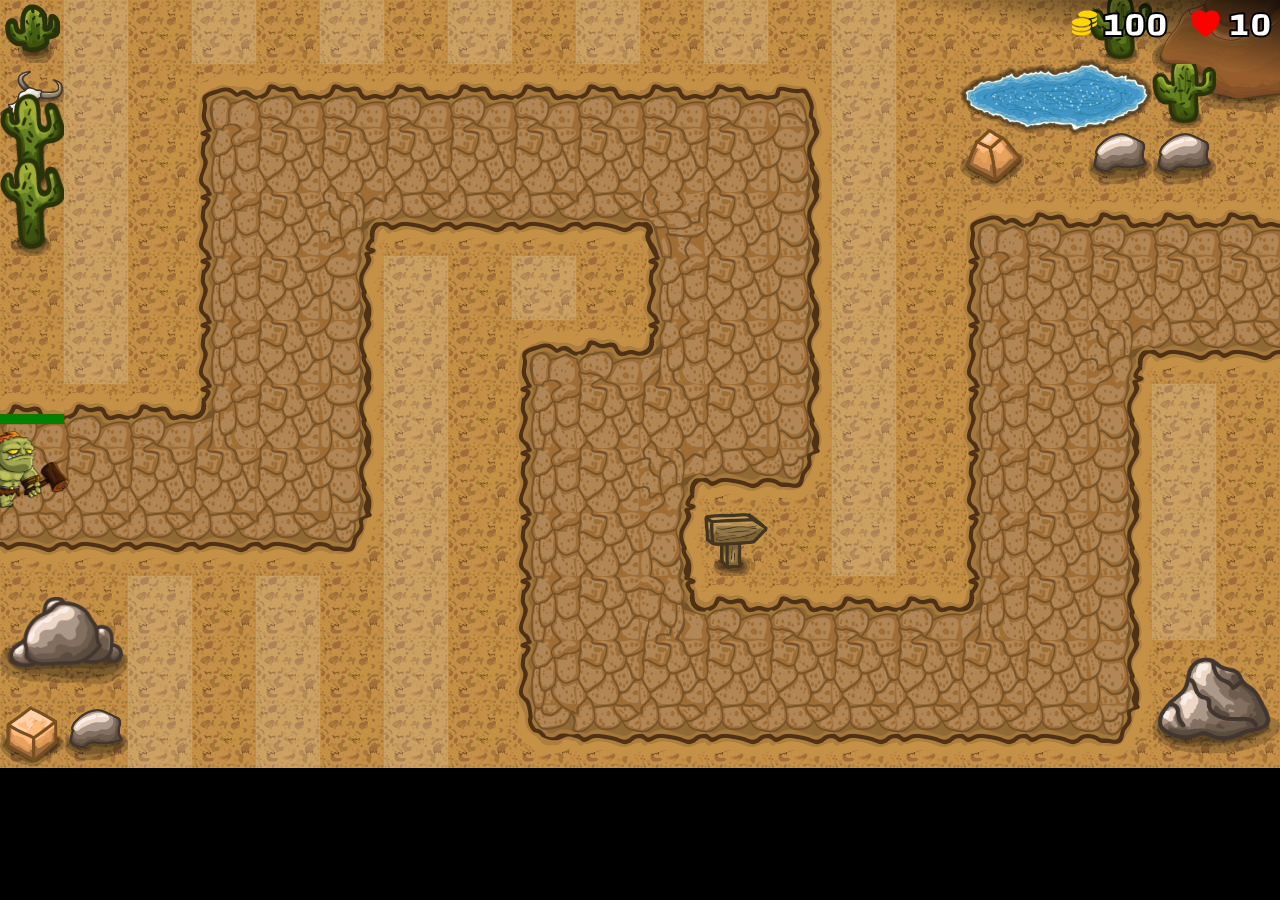
<file: index.html>
<!DOCTYPE html>
<!-- index.html -->
<html lang="en">
<head>
    <meta charset="UTF-8">
    <link rel="stylesheet" type="text/css" href="styles.css">
    <meta name="viewport" content="width=device-width, initial-scale=1.0">
    <link href="https://fonts.googleapis.com/css2?family=Changa+One&display=swap" rel="stylesheet">
    <title>Tower Defense Game</title>
</head>
<body>
    <div id="startScreen">
        <div id="title">Tower Defense Game</div>        
		<div id="instructions">
			<p><strong>How to Play:</strong></p>
            <p>Click "Play" to start the game!</p>
		</div>
        <button id="playButton">Play</button>
    </div>
<div id="gameScreen" style="position: relative; display: inline-block">
	<div id="gameOver">GAME OVER</div>
	<canvas id="canvas"></canvas>
    <div id="gameScreen" >
		<!-- Level template (hidden by default) -->
		<div id="levelTemplate" >
			<!-- Common level elements, including canvas -->
			<div id="gradient-box"></div>
			<div id="status-bar" >
			</div><!--  status-bar -->
		</div><!--  levelTemplate -->
	</div>
	<div 
		style="
			position: absolute; 
			top: 0; 
			right: 0; 
			width: 400px; 
			height: 80px; 
			background: linear-gradient(
				to left bottom,
				rgba(0, 0, 0, 0.8), 
				rgba(0, 0, 0, 0),
				rgba(0, 0, 0, 0)
			);
		"
	></div>
	<div 
		style="
			position: absolute; 
			top: 4px; 
			right: 8px; 
			font-size: 36px; 
			color: white;
			-webkit-text-stroke: 2px black;
			display: flex;
			align-items: center;
		"
	>
		<!-- coins -->
		<div style="display: flex; align-items: center; margin-right: 20px">
			<svg 
				style="width: 25px; color: gold; margin-right: 5px"
				xmlns="http://www.w3.org/2000/svg" height="1em" 
				viewBox="0 0 512 512"
				fill="currentColor"
			>
				<!--! Font Awesome Free 6.4.2 by @fontawesome - https://fontawesome.com License - https://fontawesome.com/license (Commercial License) Copyright 2023 Fonticons, Inc. -->
				<path 
					d="M512 80c0 18-14.3 34.6-38.4 48c-29.1 16.1-72.5 27.5-122.3 30.9c-3.7-1.8-7.4-3.5-11.3-5C300.6 137.4 248.2 128 192 128c-8.3 0-16.4 .2-24.5 .6l-1.1-.6C142.3 114.6 128 98 128 80c0-44.2 86-80 192-80S512 35.8 512 80zM160.7 161.1c10.2-.7 20.7-1.1 31.3-1.1c62.2 0 117.4 12.3 152.5 31.4C369.3 204.9 384 221.7 384 240c0 4-.7 7.9-2.1 11.7c-4.6 13.2-17 25.3-35 35.5c0 0 0 0 0 0c-.1 .1-.3 .1-.4 .2l0 0 0 0c-.3 .2-.6 .3-.9 .5c-35 19.4-90.8 32-153.6 32c-59.6 0-112.9-11.3-148.2-29.1c-1.9-.9-3.7-1.9-5.5-2.9C14.3 274.6 0 258 0 240c0-34.8 53.4-64.5 128-75.4c10.5-1.5 21.4-2.7 32.7-3.5zM416 240c0-21.9-10.6-39.9-24.1-53.4c28.3-4.4 54.2-11.4 76.2-20.5c16.3-6.8 31.5-15.2 43.9-25.5V176c0 19.3-16.5 37.1-43.8 50.9c-14.6 7.4-32.4 13.7-52.4 18.5c.1-1.8 .2-3.5 .2-5.3zm-32 96c0 18-14.3 34.6-38.4 48c-1.8 1-3.6 1.9-5.5 2.9C304.9 404.7 251.6 416 192 416c-62.8 0-118.6-12.6-153.6-32C14.3 370.6 0 354 0 336V300.6c12.5 10.3 27.6 18.7 43.9 25.5C83.4 342.6 135.8 352 192 352s108.6-9.4 148.1-25.9c7.8-3.2 15.3-6.9 22.4-10.9c6.1-3.4 11.8-7.2 17.2-11.2c1.5-1.1 2.9-2.3 4.3-3.4V304v5.7V336zm32 0V304 278.1c19-4.2 36.5-9.5 52.1-16c16.3-6.8 31.5-15.2 43.9-25.5V272c0 10.5-5 21-14.9 30.9c-16.3 16.3-45 29.7-81.3 38.4c.1-1.7 .2-3.5 .2-5.3zM192 448c56.2 0 108.6-9.4 148.1-25.9c16.3-6.8 31.5-15.2 43.9-25.5V432c0 44.2-86 80-192 80S0 476.2 0 432V396.6c12.5 10.3 27.6 18.7 43.9 25.5C83.4 438.6 135.8 448 192 448z"
				/>
			</svg>
			
			<div id="coins">100</div>
		</div>
		<!-- hearts -->
		<div style="display: flex; align-items: center;">
			<svg 
			style="width: 35px; color: red; margin-right: 5px"
				xmlns="http://www.w3.org/2000/svg" 
				viewBox="0 0 24 24" 
				fill="currentColor" 			
			>
				<path 
					d="M11.645 20.91l-.007-.003-.022-.012a15.247 15.247 0 01-.383-.218 25.18 25.18 0 
					01-4.244-3.17C4.688 15.36 2.25 12.174 2.25 8.25 2.25 5.322 4.714 3 7.688 3A5.5 5.5 0 0112 5.052 5.5 5.5 0 0116.313 3c2.973 0 5.437 2.322 5.437 5.25 0 3.925-2.438 7.111-4.739 
					9.256a25.175 25.175 0 01-4.244 3.17 15.247 15.247 0 01-.383.219l-.022.012-.007.004-.003.001a.752.752 0 01-.704 0l-.003-.001z" 
				/>
			</svg>
			<div id="hearts">10</div>
		</div>
	</div>
</div>
<body>



<script src="scripts/waypoints.js"></script>
<script src="scripts/placementTilesData.js"></script>
<script src="scripts/classes/Sprite.js"></script>
<script src="scripts/classes/Building.js"></script>
<script src="scripts/classes/Enemy.js"></script>
<script src="scripts/classes/PlacementTile.js"></script>
<script src="scripts/classes/Projectile.js"></script>
<script src="index.js"></script>
</file>
<file: styles.css>
/* styles.css */
/* Reset some default browser styles */
body, h1, p, button {
  margin: 0;
  padding: 0;
}
/* General Styles */
body {
  background-color: black;
  font-family: 'Changa One', cursive;
  color: white;
  height: 100vh;
  display: flex;
}
/* Make the main game screen and start screen take up full viewport height */
#startScreen {
  display: none;
  flex-direction: column;
  align-items: center;
  justify-content: flex-start; /* Adjust to align content at the top */
  height: 100vh; /* Ensure the start screen takes up the full viewport height */
  background-color: black; /* Restore the black background */
}
/* Styles for title and header with black outline */
#title {
  font-size: 68px;
  margin: 0;
  padding: 20px; /* Add some padding for spacing */
  text-align: center;
  -webkit-text-stroke: 2px black; /* Text stroke */
}
/* Styles for instructions */
#instructions {
  font-size: 24px; /* Adjust the font size as needed */
  text-align: center; /* Center align the text */
  margin: 20px 0; /* Add top and bottom margin to separate from the title and play button */
}
/* Button Styles */
#playButton {
  background-color: #00ff00;
  color: black;
  font-size: 24px;
  padding: 10px 20px;
  margin-top: auto; /* This will push the button to the vertical center */
  margin-bottom: auto; /* This will push the button to the vertical center */
  cursor: pointer;
  text-align: center; /* Center the text horizontally */
}
#playButton:hover {
    background-color: #00cc00;
}
/* Add a style to hide the game screen initially */
#gameScreen {
  position: relative;
  font-size: 48px;
  /*display: none;
  /*width: 100%;
  */ /*height: 0;
  */ /*padding-top: calc(100% / (16/9)); /* Set the aspect ratio (16:9 in this example) */ /*
  */ /*overflow: hidden;
  */
}
/* Style the canvas to fill the game screen */
#canvas {/*
  position: absolute;/*
  top: 0;/*
  left: 0;/*
  width: 100%;/*
  height: 100%;
  */
}
/* Define a CSS class for the gradient box element */
#gradient-box {
    position: absolute;
    top: 0;
    right: 0;
    width: 600px;
    height: 100px;
    background: linear-gradient(
        to left bottom,
        rgba(0, 0, 0, 0.8),
        rgba(0, 0, 0, 0),
        rgba(0, 0, 0, 0)
    );
}
/* Add styles for the status bar */
#status-bar {
    position: absolute;
    top: 0px;
    right: 0px;
    font-size: 36px;
    color: white;
    -webkit-text-stroke: 2px black;
    display: flex;
    justify-content: flex-end; /* Change this to move the button to the right */
    width: 400px;
    height: 40px;
    background: linear-gradient(
        to left bottom,
        rgba(0, 0, 0, 0.8),
        rgba(0, 0, 0, 0),
        rgba(0, 0, 0, 0)
    );
}
/* Style the coin icon */
#status-bar #gold {	/*
    display: flex;	/*
    margin-right: 20px; */
}
#status-bar #gold svg {	/*
    color: gold;	/*
    fill: currentColor;	/*
    margin-right: 5px; */
}
/* Style the heart icon */
#status-bar #lives {	/*
    display: flex;	/*
    margin-right: 10px; */
}
#status-bar #lives svg {	/*
    margin-right: 5px;	/*
    color: red;	/*
    fill: currentColor; */
}
/* Style for the Quit Game button */
#quitButton {	/*
    margin-left: 0px; /* Add some margin to separate it from other elements */	/*
	background-color: red;	/*
	font-size: 12px;	/*
	padding: 5px 5px;	/*
	margin-top: auto; /* This will push the button to the vertical center */	/*
	margin-bottom: auto; /* This will push the button to the vertical center */	/*
	cursor: pointer;	/*
	text-align: center; /* Center the text horizontally */
}
/* Define a CSS class for the game over element */
#gameOver {
    position: absolute;
    top: 0;
    bottom: 0;
    left: 0;
    right: 0;
    display: none;
    align-items: center;
    justify-content: center;
    font-size: 72px;
    color: white;
    -webkit-text-stroke: 3px black;
    /* Add any other styles you need for the game over element */
	
}
</file>
